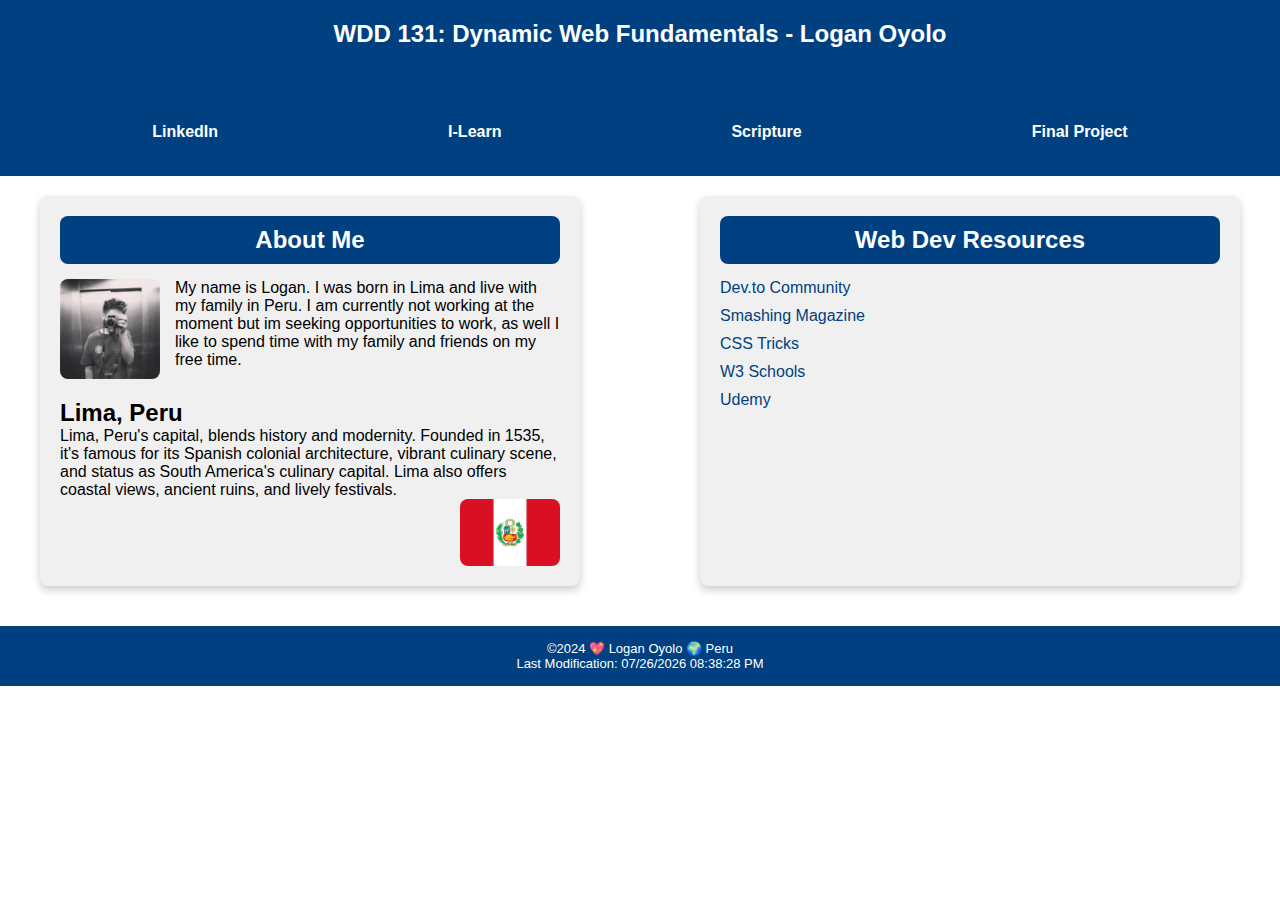
<file: index.html>
<!DOCTYPE html>
<html lang="en">
<head>
    <link rel="preconnect" href="https://fonts.googleapis.com">
    <link rel="preconnect" href="https://fonts.gstatic.com" crossorigin>
    <meta charset="UTF-8">
    <meta name="viewport" content="width=device-width, initial-scale=1.0">
    <title>WDD 131 - Dynamic Web Fundamentals - Logan Oyolo</title>
    <link rel="stylesheet" href="styles/base.css">
    <meta name="description" content="Logan Oyolo's WDD 131 Dynamic Web Fundamentals course page, featuring personal information, details about Lima, Peru, and helpful web development resources.">
    <meta name="author" content="Logan Oyolo">
</head>
<body>

    <header>
        <h1><span id="course-title">WDD 131: Dynamic Web Fundamentals</span> - Logan Oyolo</h1>
        <nav>
            <ul>
                <li><a href="https://www.linkedin.com/in/logan-oyolo-381514224/">LinkedIn</a></li>
                <li><a href="https://byui.instructure.com/">I-Learn</a></li>
                <li><a href="https://www.churchofjesuschrist.org/study/scriptures/bofm/1-ne/10?lang=eng">Scripture</a></li>
                <li><a href="#">Final Project</a></li>
            </ul>
        </nav>
    </header>

    <main>
        <div class="container">

            <div class="combined-section">
                <section class="about">
                    <div class="title-box">
                        <h2>About Me</h2>
                    </div>
                    <img src="images/me.jpg" alt="Logan">
                    <p>My name is Logan. I was born in Lima and live with my family in Peru. I am currently not working at the moment but im seeking opportunities to work, as well I like to spend time with my family and friends on my free time.</p>
                </section>

                <section class="location">
                    <h2>Lima, Peru</h2>
                    <p>Lima, Peru's capital, blends history and modernity. Founded in 1535, it's famous for its Spanish colonial architecture, vibrant culinary scene, and status as South America's culinary capital. Lima also offers coastal views, ancient ruins, and lively festivals.</p>
                    <img src="images/flag.jpg" alt="Flag">
                </section>
            </div>

            <section class="resources">
                <div class="title-box">
                    <h2>Web Dev Resources</h2>
                </div>
                <ul>
                    <li><a href="#">Dev.to Community</a></li>
                    <li><a href="#">Smashing Magazine</a></li>
                    <li><a href="#">CSS Tricks</a></li>
                    <li><a href="#">W3 Schools</a></li>
                    <li><a href="#">Udemy</a></li>
                </ul>
            </section>
        </div>
    </main>

  <footer>
    <p>&copy;2024 &#128150; Logan Oyolo &#127757; Peru</p>
    <p>Last Modification: <span id="lastModified"></span></p>
  </footer>


    <script src="scripts/getdates.js"></script>
</body>
</html>
</file>
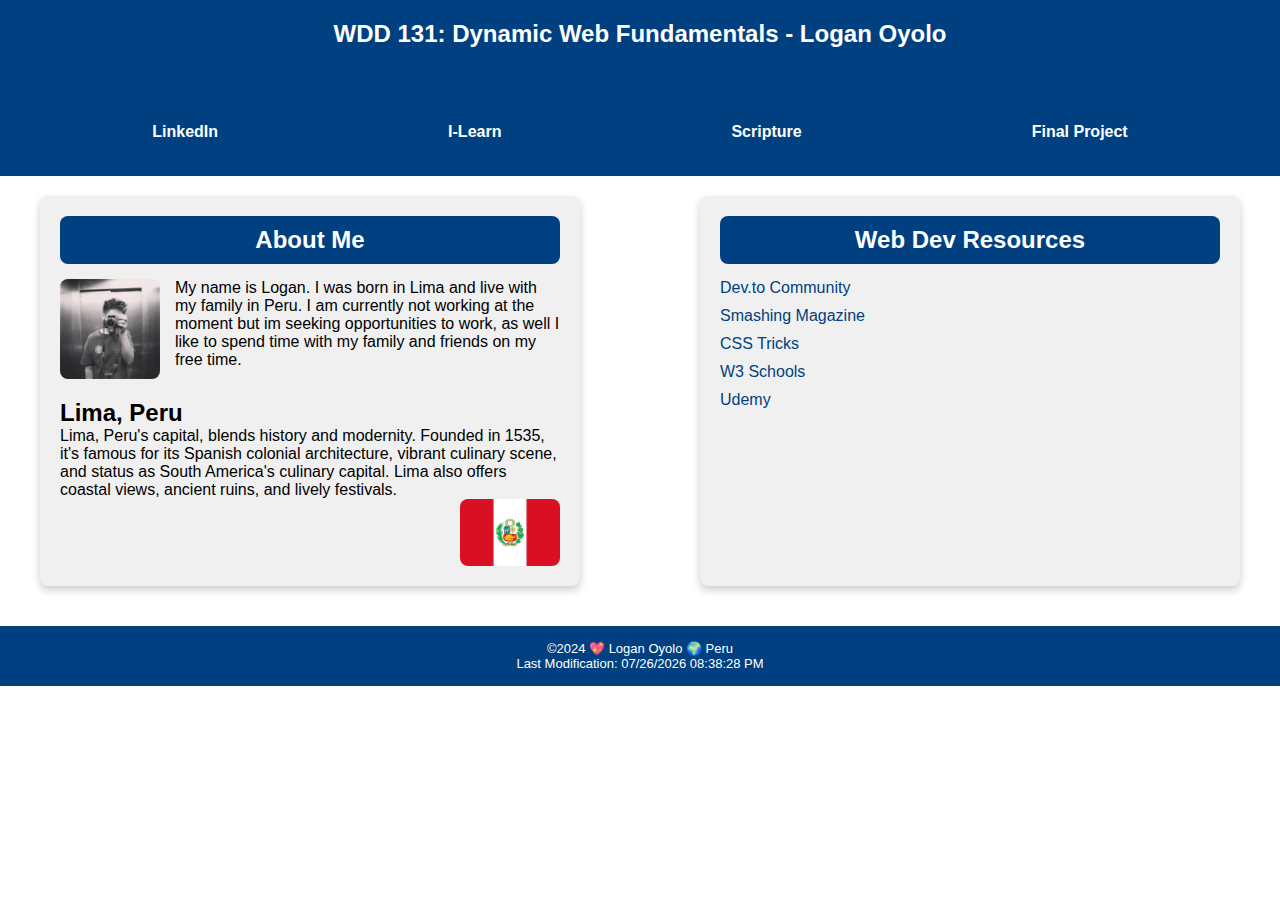
<file: W01/index.html>
<!DOCTYPE html>
<html lang="en">
<head>
    <meta charset="UTF-8">
    <meta name="viewport" content="width=device-width, initial-scale=1.0">
    <title>WDD 131 - Dynamic Web Fundamentals - Logan Oyolo</title>
    <link rel="stylesheet" href="styles/base.css">
    <meta name="keywords" content="HTML, CSS, JavaScript">
</head>
<body>

    <header>
        <h1>WDD 131: Dynamic Web Fundamentals - Logan Oyolo</h1>
        <nav>
            <ul>
                <li><a href="https://www.linkedin.com/in/logan-oyolo-381514224/">LinkedIn</a></li>
                <li><a href="https://byui.instructure.com/">I-Learn</a></li>
                <li><a href="https://www.churchofjesuschrist.org/study/scriptures/bofm/1-ne/10?lang=eng">Scripture</a></li>
                <li><a href="#">Final Project</a></li>
            </ul>
        </nav>
    </header>

    <main>
        <div class="container">

            <div class="combined-section">
                <section class="about">
                    <div class="title-box">
                        <h2>About Me</h2>
                    </div>
                    <img src="images/me.jpg" alt="Logan">
                    <p>My name is Logan. I was born in Lima and live with my family in Peru. I am currently not working at the moment but im seeking opportunities to work, as well I like to spend time with my family and friends on my free time.</p>
                </section>

                <section class="location">
                    <h2>Lima, Peru</h2>
                    <p>Lima, Peru's capital, blends history and modernity. Founded in 1535, it's famous for its Spanish colonial architecture, vibrant culinary scene, and status as South America's culinary capital. Lima also offers coastal views, ancient ruins, and lively festivals.</p>
                    <img src="images/flag.jpg" alt="Flag">
                </section>
            </div>

            <section class="resources">
                <div class="title-box">
                    <h2>Web Dev Resources</h2>
                </div>
                <ul>
                    <li><a href="#">Dev.to Community</a></li>
                    <li><a href="#">Smashing Magazine</a></li>
                    <li><a href="#">CSS Tricks</a></li>
                    <li><a href="#">W3 Schools</a></li>
                    <li><a href="#">Udemy</a></li>
                </ul>
            </section>
        </div>
    </main>

  <footer>
    <p>&copy;2024 &#128150; Logan Oyolo &#127757; Peru</p>
    <p>Last Modification: <span id="lastModified"></span></p>
  </footer>


    <script src="scripts/getdates.js"></script>
</body>
</html>
</file>
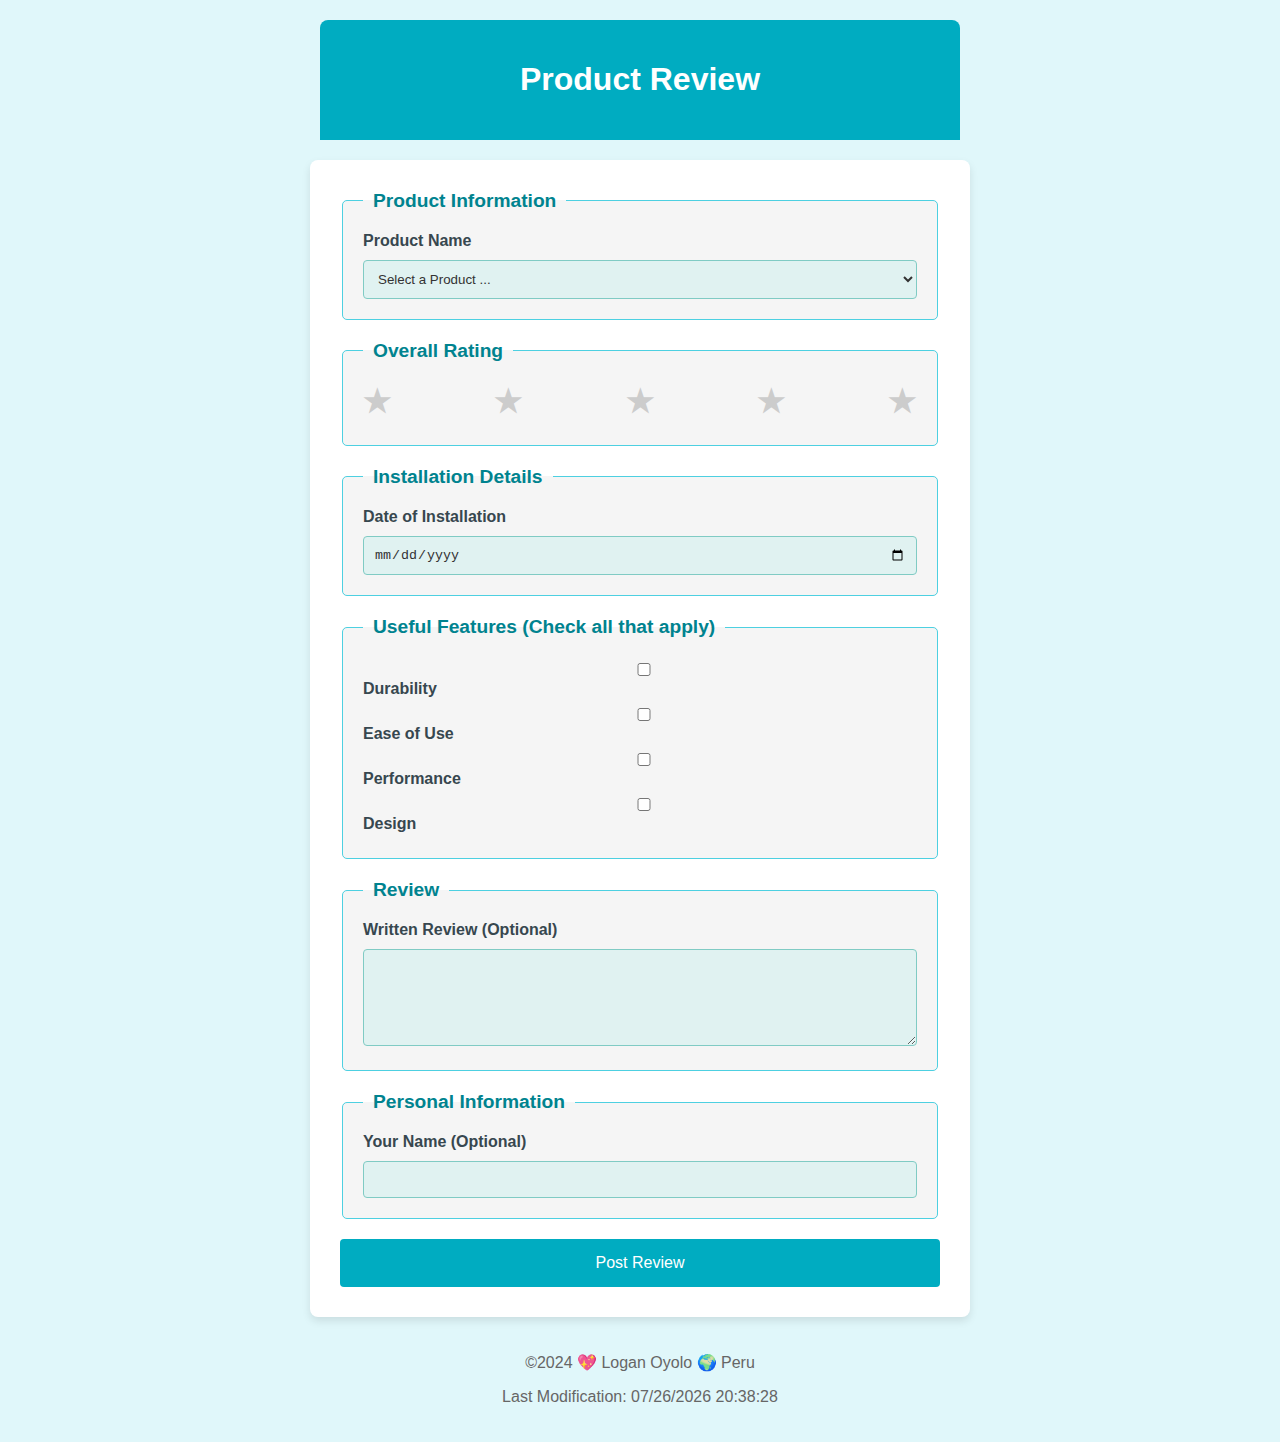
<file: form.html>
<!DOCTYPE html>
<html lang="en">
<head>
    <meta charset="UTF-8">
    <meta name="viewport" content="width=device-width, initial-scale=1.0">
    <title>Product Review</title>
    <meta name="description" content="Submit a review for your favorite product, rate its features, and share your experience.">
    <meta name="author" content="Logan Oyolo">
    <link rel="stylesheet" href="styles/main.css">
    <script src="scripts/main.js" defer></script>
</head>
<body>
    <header>
        <h1>Product Review</h1>
    </header>

    <main>
        <form id="reviewForm" method="get" action="review.html">
            <fieldset>
                <legend>Product Information</legend>
                <label for="productName">Product Name</label>
                <select id="productName" name="productName" required>
                    <option value="" disabled selected>Select a Product ...</option>
                </select>
            </fieldset>

            <fieldset>
                <legend>Overall Rating</legend>
                <div class="rating-container">
                    <input type="radio" id="star1" name="overallRating" value="1" required>
                    <label for="star1">&#9733;</label>
                    <input type="radio" id="star2" name="overallRating" value="2">
                    <label for="star2">&#9733;</label>
                    <input type="radio" id="star3" name="overallRating" value="3">
                    <label for="star3">&#9733;</label>
                    <input type="radio" id="star4" name="overallRating" value="4">
                    <label for="star4">&#9733;</label>
                    <input type="radio" id="star5" name="overallRating" value="5">
                    <label for="star5">&#9733;</label>
                </div>
            </fieldset>

            <fieldset>
                <legend>Installation Details</legend>
                <label for="installationDate">Date of Installation</label>
                <input type="date" id="installationDate" name="installationDate" required>
            </fieldset>

            <fieldset>
                <legend>Useful Features (Check all that apply)</legend>
                <div>
                    <input type="checkbox" id="durability" name="usefulFeatures" value="durability">
                    <label for="durability">Durability</label>
                </div>
                <div>
                    <input type="checkbox" id="easeOfUse" name="usefulFeatures" value="easeOfUse">
                    <label for="easeOfUse">Ease of Use</label>
                </div>
                <div>
                    <input type="checkbox" id="performance" name="usefulFeatures" value="performance">
                    <label for="performance">Performance</label>
                </div>
                <div>
                    <input type="checkbox" id="design" name="usefulFeatures" value="design">
                    <label for="design">Design</label>
                </div>
            </fieldset>

            <fieldset>
                <legend>Review</legend>
                <label for="writtenReview">Written Review (Optional)</label>
                <textarea id="writtenReview" name="writtenReview" rows="5"></textarea>
            </fieldset>

            <fieldset>
                <legend>Personal Information</legend>
                <label for="userName">Your Name (Optional)</label>
                <input type="text" id="userName" name="userName">
            </fieldset>

            <button type="submit">Post Review</button>
        </form>
    </main>

    <footer>
        <p>&copy;2024 &#128150; Logan Oyolo &#127757; Peru</p>
        <p>Last Modification: <span id="lastModified"></span></p>
    </footer>
</body>

</html>
</file>
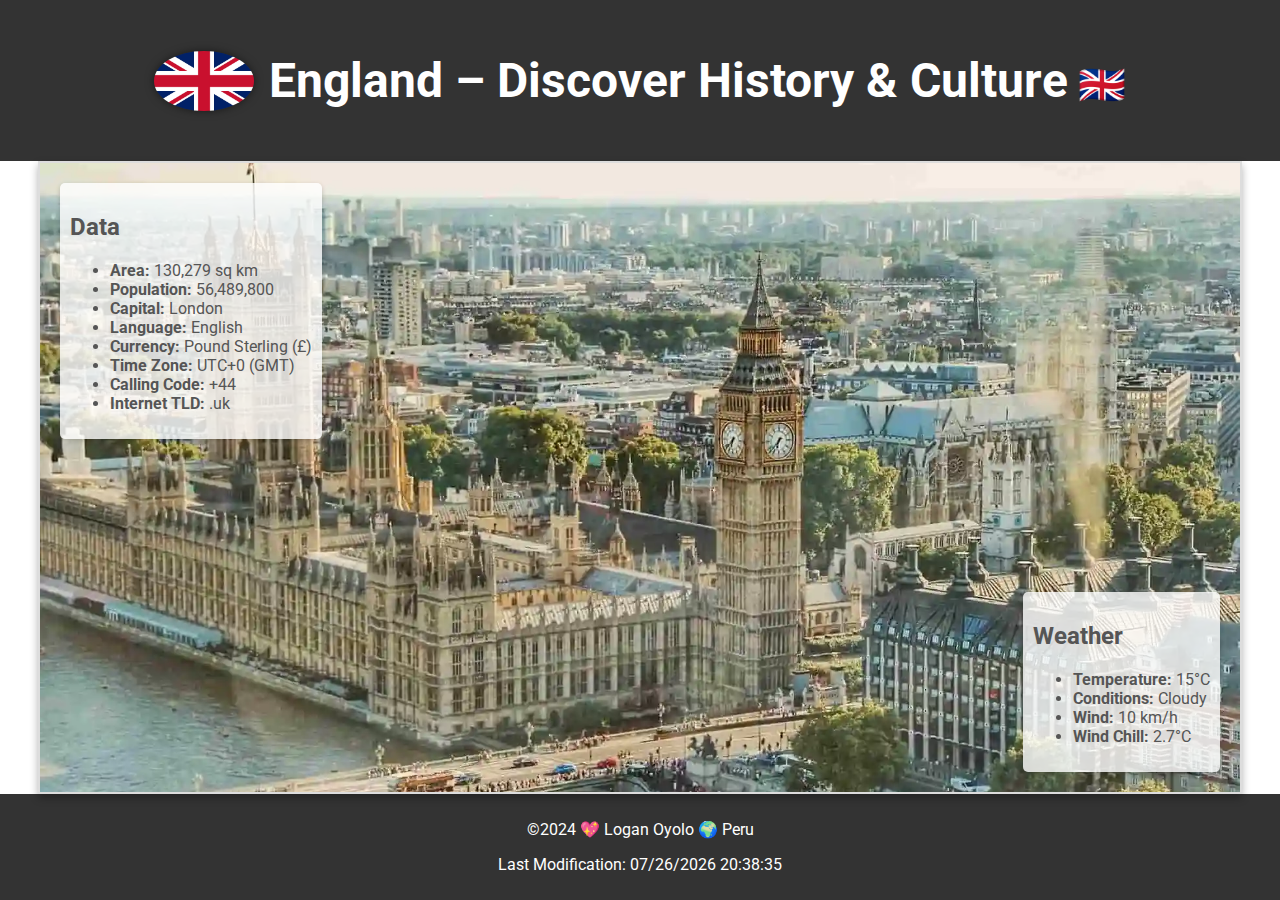
<file: place.html>
<!DOCTYPE html>
<html lang="en">
<head>
    <meta charset="UTF-8">
    <meta name="viewport" content="width=device-width, initial-scale=1.0">
    <meta name="description" content="Explore England: a land of rich history, vibrant culture, stunning landscapes, and current weather data. Discover key facts about its area, population, and capital, London.">
    <meta name="author" content="Logan Oyolo">
    <title>England – Discover History & Culture</title>
    <link rel="stylesheet" href="styles/places.css">
    <link rel="preconnect" href="https://fonts.googleapis.com">
    <link rel="preconnect" href="https://fonts.gstatic.com" crossorigin>
    <link href="https://fonts.googleapis.com/css2?family=Roboto:wght@400;700&display=swap" rel="stylesheet">
    
</head>
<body>
    <header>
        <img src="images/logo-200w.webp"
             alt="England Logo"
             srcset="images/logo-200w.webp 200w"
             sizes="200px"
             width="200" height="100" class="header-logo">
        <h1>England – Discover History & Culture</h1>
    </header>

    <main>
        <section id="data-top-left">
            <h2>Data</h2>
            <ul>
                <li><strong>Area:</strong> 130,279 sq km</li>
                <li><strong>Population:</strong> 56,489,800</li>
                <li><strong>Capital:</strong> London</li>
                <li><strong>Language:</strong> English</li>
                <li><strong>Currency:</strong> Pound Sterling (£)</li>
                <li><strong>Time Zone:</strong> UTC+0 (GMT)</li>
                <li><strong>Calling Code:</strong> +44</li>
                <li><strong>Internet TLD:</strong> .uk</li>
            </ul>
        </section>

        <section id="weather-bottom-right">
            <h2>Weather</h2>
            <ul>
                <li><strong>Temperature:</strong> 15°C</li>
                <li><strong>Conditions:</strong> Cloudy</li>
                <li><strong>Wind:</strong> 10 km/h</li>
                <li><strong>Wind Chill:</strong> <span id="wind-chill">Calculating...</span></li>
                <li id="wind-chill-note">Wind chill calculation is not applicable for current conditions.</li>
            </ul>
        </section>
    </main>

    <footer>
        <p>&copy;2024 &#128150; Logan Oyolo &#127757; Peru</p>
        <p>Last Modification: <span id="lastModified"></span></p>
    </footer>

    <script src="scripts/places.js" defer></script>
</body>
</html>
</file>
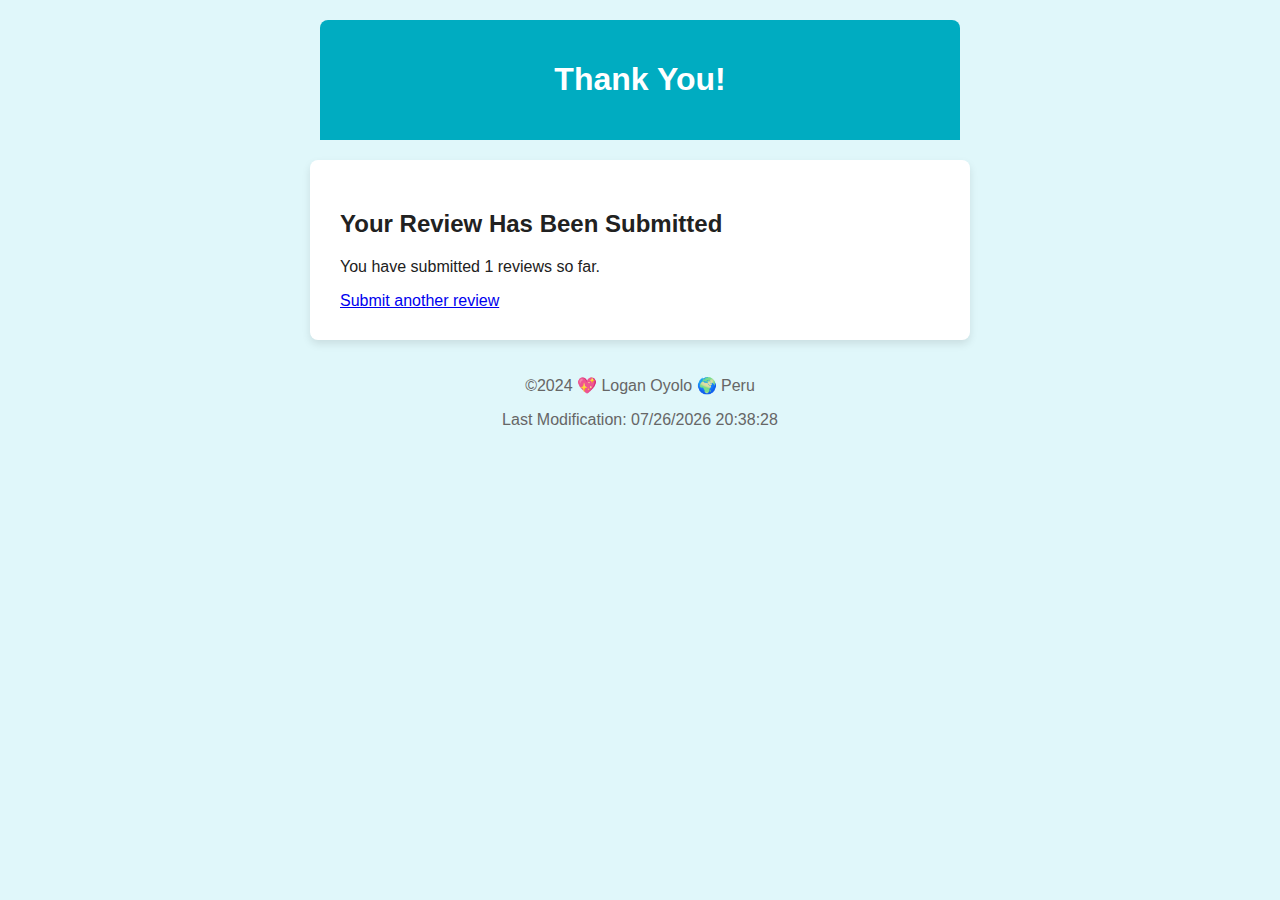
<file: review.html>
<!DOCTYPE html>
<html lang="en">
<head>
    <meta charset="UTF-8">
    <meta name="viewport" content="width=device-width, initial-scale=1.0">
    <title>Review Submitted</title>
    <link rel="stylesheet" href="styles/main.css">
    <script src="scripts/review.js" defer></script>
</head>
<body>
    <header>
        <h1>Thank You!</h1>
    </header>

    <main>
        <h2>Your Review Has Been Submitted</h2>
        <p>You have submitted <span id="reviewCounter">0</span> reviews so far.</p>
        <a href="form.html">Submit another review</a>
    </main>
    
    <footer>
        <p>&copy;2024 &#128150; Logan Oyolo &#127757; Peru</p>
        <p>Last Modification: <span id="lastModified"></span></p>
    </footer>
</body>
</html>
</file>
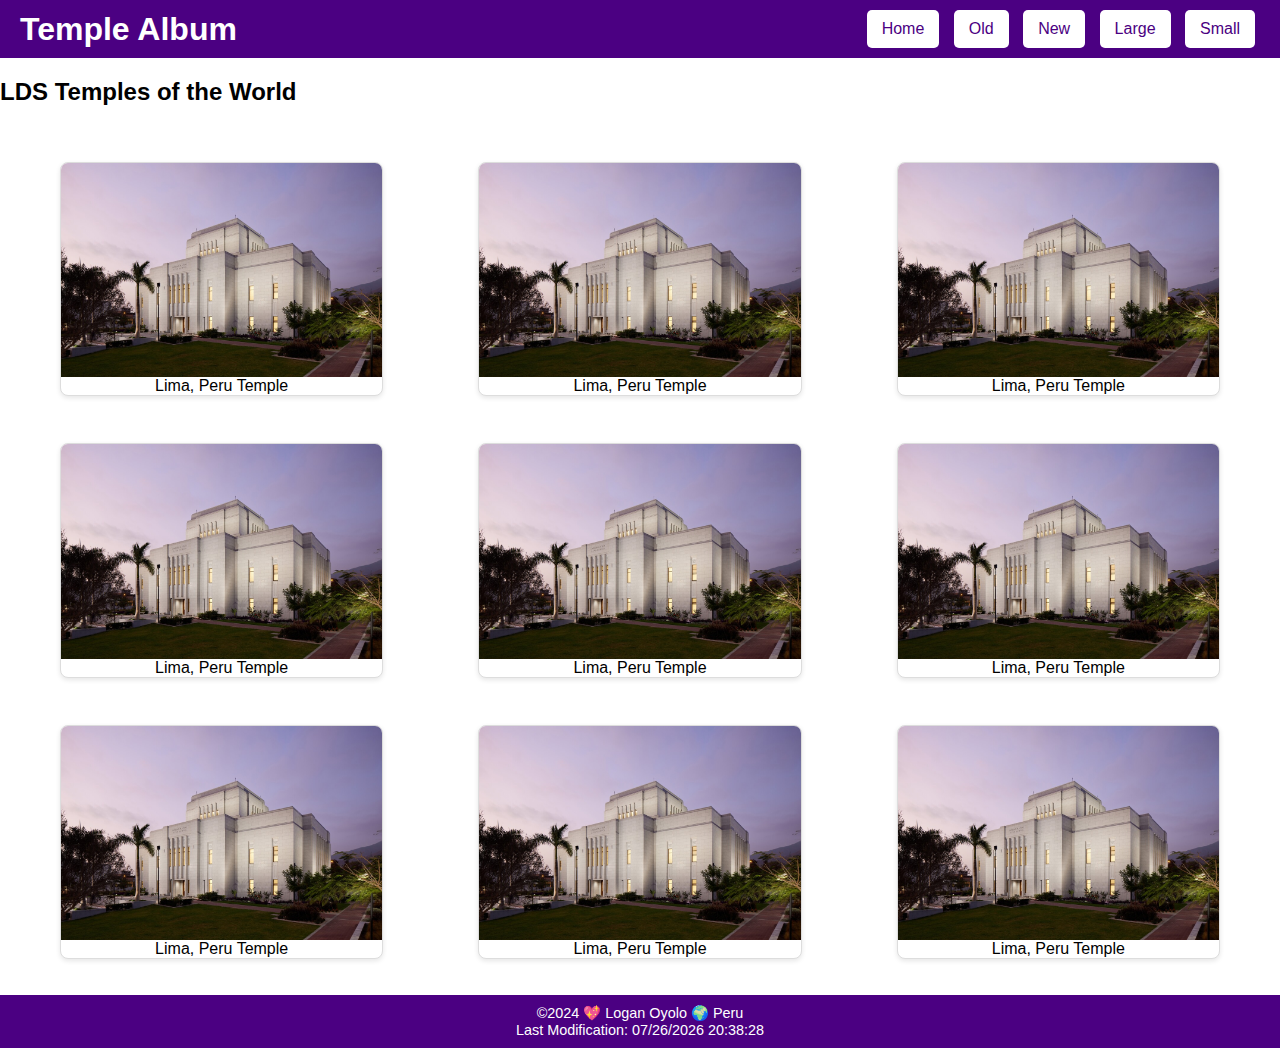
<file: temples.html>
<!DOCTYPE html>
<html lang="en">
<head>
    <meta charset="UTF-8">
    <meta name="viewport" content="width=device-width, initial-scale=1.0">
    <meta name="description" content="Explore our collection of LDS temples from around the world, featuring both historical and modern temples.">
    <title>Temple Album</title>
    <link rel="stylesheet" href="styles/templeslarge.css">
    <meta name="author" content="Logan Oyolo">
</head>
<body>
    <header>
        <div class="navbar">
            <h1>Temple Album</h1>
            <nav>
                <a href="#" aria-label="Show all temples" onclick="filterImages('all')">Home</a>
                <a href="#" aria-label="Show old temples" onclick="filterImages('old')">Old</a>
                <a href="#" aria-label="Show new temples" onclick="filterImages('new')">New</a>
                <a href="#" aria-label="Show large temples" onclick="filterImages('large')">Large</a>
                <a href="#" aria-label="Show small temples" onclick="filterImages('small')">Small</a>
            </nav>
        </div>
    </header>
    <main>
    <h2>LDS Temples of the World</h2>
        <section id="album" class="grid">
            
            <figure class="grid-item old large">
                <img src="images/temple.jpg" alt="Lima, Peru Temple">
                <figcaption>Lima, Peru Temple</figcaption>
            </figure>
            <figure class="grid-item new small">
                <img src="images/temple.jpg" alt="Lima, Peru Temple">
                <figcaption>Lima, Peru Temple</figcaption>
            </figure>
            <figure class="grid-item old small">
                <img src="images/temple.jpg" alt="Lima, Peru Temple">
                <figcaption>Lima, Peru Temple</figcaption>
            </figure>

            
            <figure class="grid-item new large">
                <img src="images/temple.jpg" alt="Lima, Peru Temple">
                <figcaption>Lima, Peru Temple</figcaption>
            </figure>
            <figure class="grid-item old large">
                <img src="images/temple.jpg" alt="Lima, Peru Temple">
                <figcaption>Lima, Peru Temple</figcaption>
            </figure>
            <figure class="grid-item new small">
                <img src="images/temple.jpg" alt="Lima, Peru Temple">
                <figcaption>Lima, Peru Temple</figcaption>
            </figure>

            
            <figure class="grid-item old small">
                <img src="images/temple.jpg" alt="Lima, Peru Temple">
                <figcaption>Lima, Peru Temple</figcaption>
            </figure>
            <figure class="grid-item new large">
                <img src="images/temple.jpg" alt="Lima, Peru Temple">
                <figcaption>Lima, Peru Temple</figcaption>
            </figure>
            <figure class="grid-item old large">
                <img src="images/temple.jpg" alt="Lima, Peru Temple">
                <figcaption>Lima, Peru Temple</figcaption>
            </figure>
        </section>
    </main>
    <footer>
        <p>&copy;2024 &#128150; Logan Oyolo &#127757; Peru</p>
        <p>Last Modification: <span id="lastModified"></span></p>
    </footer>
<script src="scripts/temples.js" defer></script>
</body>
</html>
</file>
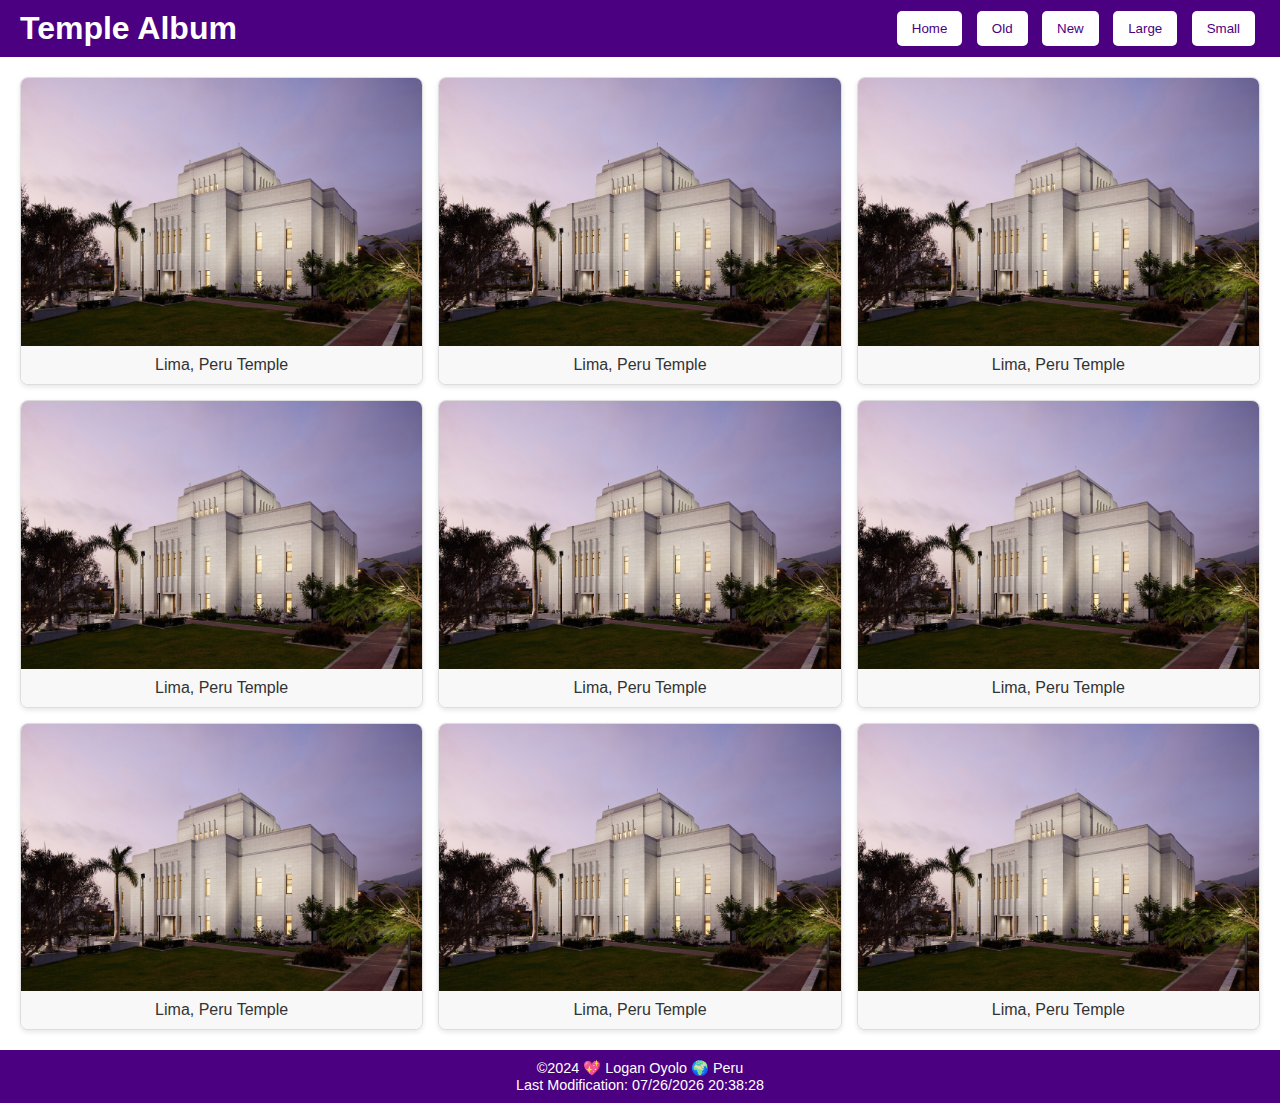
<file: W02/temples.html>
<!DOCTYPE html>
<html lang="en">
<head>
    <meta charset="UTF-8">
    <meta name="viewport" content="width=device-width, initial-scale=1.0">
    <meta name="description" content="Explore our collection of LDS temples from around the world, featuring both historical and modern temples.">
    <title>Temple Album</title>
    <link rel="stylesheet" href="styles/templeslarge.css">
</head>
<body>
    <header>
        <div class="navbar">
            <h1>Temple Album</h1>
            <nav>
                <button aria-label="Show all temples" onclick="filterImages('all')">Home</button>
                <button aria-label="Show old temples" onclick="filterImages('old')">Old</button>
                <button aria-label="Show new temples" onclick="filterImages('new')">New</button>
                <button aria-label="Show large temples" onclick="filterImages('large')">Large</button>
                <button aria-label="Show small temples" onclick="filterImages('small')">Small</button>
            </nav>
        </div>
    </header>
    <main>
        <section id="album" class="grid">
            
            <div class="grid-item old large">
                <img src="images/temple.jpg" alt="Lima, Peru Temple">
                <p>Lima, Peru Temple</p>
            </div>
            <div class="grid-item new small">
                <img src="images/temple.jpg" alt="Lima, Peru Temple">
                <p>Lima, Peru Temple</p>
            </div>
            <div class="grid-item old small">
                <img src="images/temple.jpg" alt="Lima, Peru Temple">
                <p>Lima, Peru Temple</p>
            </div>

            
            <div class="grid-item new large">
                <img src="images/temple.jpg" alt="Lima, Peru Temple">
                <p>Lima, Peru Temple</p>
            </div>
            <div class="grid-item old large">
                <img src="images/temple.jpg" alt="Lima, Peru Temple">
                <p>Lima, Peru Temple</p>
            </div>
            <div class="grid-item new small">
                <img src="images/temple.jpg" alt="Lima, Peru Temple">
                <p>Lima, Peru Temple</p>
            </div>

            
            <div class="grid-item old small">
                <img src="images/temple.jpg" alt="Lima, Peru Temple">
                <p>Lima, Peru Temple</p>
            </div>
            <div class="grid-item new large">
                <img src="images/temple.jpg" alt="Lima, Peru Temple">
                <p>Lima, Peru Temple</p>
            </div>
            <div class="grid-item old large">
                <img src="images/temple.jpg" alt="Lima, Peru Temple">
                <p>Lima, Peru Temple</p>
            </div>
        </section>
    </main>
    <footer>
        <p>&copy;2024 &#128150; Logan Oyolo &#127757; Peru</p>
        <p>Last Modification: <span id="lastModified"></span></p>
    </footer>
    <script src="scripts/temples.js"></script>
</body>
</html>
</file>
<file: styles/base.css>
* {
    margin: 0;
    padding: 0;
    box-sizing: border-box;
}

body {
    font-family: Arial, sans-serif;
}

header {
    background-color: #004080;
    color: #ffffff;
    padding: 20px;
    text-align: center;
}

header h1 {
    font-size: 24px;
    margin-bottom: 60px;
}

nav ul {
    display: flex;
    justify-content: center;
    list-style: none;
}

nav ul li {
    margin: 15px;
}

nav ul li a {
    color: #ffffff;
    text-decoration: none;
    font-weight: bold;
    padding: 150px 100px;
}

main {
    display: flex;
    justify-content: center;
    padding: 20px;
}

.container {
    display: flex;
    justify-content: space-between;
    width: 100%;
    max-width: 1200px;
    gap: 20px;
}

.combined-section, .resources {
    background-color: #f0f0f0;
    padding: 20px;
    border-radius: 8px;
    box-shadow: 0 4px 8px rgba(0, 0, 0, 0.2);
    width: 45%;
}

.combined-section {
    display: flex;
    flex-direction: column;
    gap: 20px;
}

.title-box {
    background-color: #004080;
    color: #ffffff;
    padding: 10px;
    border-radius: 8px;
    margin-bottom: 15px;
    text-align: center;
}

.about img {
    float: left;
    max-width: 100px;
    margin-right: 15px;
    border-radius: 8px;
}

.location img {
    float: right;
    max-width: 100px;
    margin-left: 15px;
    border-radius: 8px;
}

.resources ul {
    list-style: none;
    padding: 0;
}

.resources ul li {
    margin: 10px 0;
}

.resources ul li a {
    color: #004080;
    text-decoration: none;
}

footer {
    background-color: #004080;
    color: #ffffff;
    text-align: center;
    padding: 15px;
    margin-top: 20px;
}

footer p {
    font-size: 13px;
}

nav ul li a:hover {
    color: #ADD8E6; 
    text-decoration: underline;
}
</file>
<file: W01/styles/base.css>
* {
    margin: 0;
    padding: 0;
    box-sizing: border-box;
}

body {
    font-family: Arial, sans-serif;
}

header {
    background-color: #004080;
    color: #ffffff;
    padding: 20px;
    text-align: center;
}

header h1 {
    font-size: 24px;
    margin-bottom: 60px;
}

nav ul {
    display: flex;
    justify-content: center;
    list-style: none;
}

nav ul li {
    margin: 15px;
}

nav ul li a {
    color: #ffffff;
    text-decoration: none;
    font-weight: bold;
    padding: 150px 100px;
}

main {
    display: flex;
    justify-content: center;
    padding: 20px;
}

.container {
    display: flex;
    justify-content: space-between;
    width: 100%;
    max-width: 1200px;
    gap: 20px;
}

.combined-section, .resources {
    background-color: #f0f0f0;
    padding: 20px;
    border-radius: 8px;
    box-shadow: 0 4px 8px rgba(0, 0, 0, 0.2);
    width: 45%;
}

.combined-section {
    display: flex;
    flex-direction: column;
    gap: 20px;
}

.title-box {
    background-color: #004080;
    color: #ffffff;
    padding: 10px;
    border-radius: 8px;
    margin-bottom: 15px;
    text-align: center;
}

.about img {
    float: left;
    max-width: 100px;
    margin-right: 15px;
    border-radius: 8px;
}

.location img {
    float: right;
    max-width: 100px;
    margin-left: 15px;
    border-radius: 8px;
}

.resources ul {
    list-style: none;
    padding: 0;
}

.resources ul li {
    margin: 10px 0;
}

.resources ul li a {
    color: #004080;
    text-decoration: none;
}

footer {
    background-color: #004080;
    color: #ffffff;
    text-align: center;
    padding: 15px;
    margin-top: 20px;
}

footer p {
    font-size: 13px;
}
</file>
<file: styles/main.css>
body {
    font-family: 'Roboto', Arial, sans-serif;
    background-color: #e0f7fa;
    color: #212121;
    margin: 0;
    padding: 20px;
    display: flex;
    flex-direction: column;
    align-items: center;
}

header {
    background-color: #00acc1;
    color: #fff;
    padding: 20px;
    text-align: center;
    border-radius: 8px 8px 0 0;
    margin-bottom: 20px;
    width: 100%;
    max-width: 600px;
}

main {
    max-width: 600px;
    width: 100%;
    background-color: #fff;
    padding: 30px;
    border-radius: 8px;
    box-shadow: 0 4px 8px rgba(0, 0, 0, 0.1);
}

form {
    display: grid;
    gap: 20px;
}

fieldset {
    border: 1px solid #4dd0e1;
    border-radius: 5px;
    padding: 20px;
    background-color: #f5f5f5;
}

legend {
    font-weight: bold;
    font-size: 1.2em;
    padding: 0 10px;
    color: #00838f;
}

label {
    display: block;
    margin-bottom: 5px;
    font-weight: bold;
    color: #37474f;
}

input,
select,
textarea {
    width: 100%;
    padding: 10px;
    border: 1px solid #80cbc4;
    border-radius: 4px;
    box-sizing: border-box;
    margin-top: 5px;
    background-color: #e0f2f1;
    color: #333;
}

.rating-container {
    display: flex;
    justify-content: space-between;
    direction: rtl;
}

.rating-container input {
    display: none;
}

.rating-container label {
    font-size: 2em;
    color: #ccc;
    cursor: pointer;
    transition: color 0.2s;
}

.rating-container label:hover,
.rating-container label:hover ~ label,
.rating-container input:checked ~ label {
    color: #ffb300;
}

input.checkbox-input {
    margin-right: 10px;
}

button {
    background-color: #00acc1;
    color: #fff;
    border: none;
    padding: 15px 20px;
    font-size: 1em;
    border-radius: 4px;
    cursor: pointer;
    transition: background-color 0.3s;
}

button:hover {
    background-color: #00838f;
}

footer {
    margin-top: 20px;
    text-align: center;
    color: #666;

}
</file>
<file: styles/places.css>
:root {
    --primary-color: #333;
    --text-color: #555;
    --box-bg-color: rgba(255, 255, 255, 0.8);
    --padding-small: 10px;
}

body {
    margin: 0;
    padding: 0;
    font-family: 'Roboto', Arial, sans-serif;
    display: flex;
    flex-direction: column;
    height: 100vh;
    color: var(--text-color);
}

header {
    background: var(--primary-color); 
    color: white;
    text-align: center;
    padding: 20px;
    font-size: 1.5rem;
    font-weight: bold;
    display: flex;
    align-items: center;
    justify-content: center;
    gap: 15px;
}

.header-logo {
    max-width: 100px;
    height: auto;
    border-radius: 50%;
    box-shadow: 0 0 8px rgba(0, 0, 0, 0.5);
}

header h1::after {
    content: " 🇬🇧";
    display: inline-block;
    margin-left: 10px;
    font-size: 0.8em;
    vertical-align: middle;
}

main {
    flex: 1;
    background: url('../images/london.webp') no-repeat center center;
    background-size: cover;
    width: 1200px;
    height: 800px;
    margin: 0 auto;
    position: relative;
    border: 2px solid #ddd;
    box-shadow: 0 4px 8px rgba(0, 0, 0, 0.3);
}

#data-top-left {
    position: absolute;
    top: 20px;
    left: 20px;
    background: var(--box-bg-color);
    padding: var(--padding-small);
    border-radius: 5px;
    box-shadow: 0 2px 5px rgba(0, 0, 0, 0.2);
}

#weather-bottom-right {
    position: absolute;
    bottom: 20px;
    right: 20px;
    background: var(--box-bg-color);
    padding: var(--padding-small);
    border-radius: 5px;
    box-shadow: 0 2px 5px rgba(0, 0, 0, 0.2);
}

footer {
    background: var(--primary-color);
    color: white;
    text-align: center;
    padding: 10px;
}

#wind-chill-note {
    display: none;
    color: red;
    font-size: 0.9rem;
    margin-top: 5px;
}

@media (max-width: 600px) {

    header {
        flex-direction: column;
        padding: 15px;
        font-size: 1.2rem;
        gap: 5px;
    }

    .header-logo {
        max-width: 75px;
    }

    main {
        background: url('../images/london.webp') no-repeat center center/cover;
        width: auto; 
        height: auto;
    }

    #data-top-left,
    #weather-bottom-right {
        position: relative;
        top: auto;
        bottom: auto;
        left: 10px;
        right: 10px;
        width: 95%;
        margin: 10px auto;
        box-shadow: 0 2px 5px rgba(0, 0, 0, 0.2);
        padding: var(--padding-small);
        background: var(--box-bg-color);
        border-radius: 5px;
    }

    footer {
        padding: 8px;
        font-size: 0.9rem;
    }
}
</file>
<file: styles/templeslarge.css>
:root {
    --primary-color: #4b0082;
    --background-color: #fff;
    --text-color: #333;
    --border-color: #ddd;
    --hover-color: #ccc;
}

body, h1, p, button {
    margin: 0;
    padding: 0;
    box-sizing: border-box;
    font-family: Arial, 'Helvetica Neue', Helvetica, sans-serif;
}

header {
    background-color: var(--primary-color);
    color: var(--background-color);
    padding: 10px 20px;
}

.navbar {
    display: flex;
    justify-content: space-between;
    align-items: center;
}

.navbar nav button {
    background: var(--background-color);
    border: none;
    color: var(--primary-color);
    padding: 10px 15px;
    margin: 0 5px;
    border-radius: 5px;
    cursor: pointer;
    transition: background 0.3s, transform 0.2s;
}

.navbar nav button:hover {
    background: var(--hover-color);
    transform: scale(1.05);
}

.grid {
    display: grid;
    grid-template-columns: repeat(3, 1fr);
    gap: 15px;
    padding: 20px;
}

.grid-item {
    text-align: center;
    border: 1px solid var(--border-color);
    border-radius: 8px;
    overflow: hidden;
    box-shadow: 0 2px 5px rgba(0, 0, 0, 0.1);
    background: var(--background-color);
    transition: transform 0.3s ease;
}

.grid-item:hover {
    transform: translateY(-5px);
}

.grid-item img {
    width: 100%;
    height: auto;
    display: block;
}

.grid-item p {
    padding: 10px;
    font-size: 1rem;
    background-color: #f8f8f8;
    margin: 0;
    color: var(--text-color);
}

footer {
    text-align: center;
    padding: 10px;
    background-color: var(--primary-color);
    color: var(--background-color);
    font-size: 0.9rem;
}

@media screen and (max-width: 768px) {
    .navbar {
        flex-direction: column;
        gap: 10px;
    }

    .grid {
        grid-template-columns: repeat(2, 1fr);
    }

    .navbar nav button {
        padding: 8px 12px;
        font-size: 0.9rem;
    }
}

@media screen and (max-width: 480px) {
    .grid {
        grid-template-columns: 1fr;
    }

    .navbar nav {
        display: flex;
        flex-wrap: wrap;
        justify-content: center;
        gap: 5px;
    }
}

.navbar nav a {

    background: var(--background-color); 
    color: var(--primary-color);

    border: none;
    padding: 10px 15px;
    margin: 0 5px;
    border-radius: 5px;
    cursor: pointer;
    transition: background 0.3s, transform 0.2s, color 0.3s;
    text-decoration: none;
    display: inline-block;
}

.navbar nav a:hover {

    background: var(--hover-color); 
    color: var(--primary-color);  
    transform: scale(1.05);
}
</file>
<file: W02/styles/templeslarge.css>
:root {
    --primary-color: #4b0082;
    --background-color: #fff;
    --text-color: #333;
    --border-color: #ddd;
    --hover-color: #ccc;
}

body, h1, p, button {
    margin: 0;
    padding: 0;
    box-sizing: border-box;
    font-family: Arial, 'Helvetica Neue', Helvetica, sans-serif;
}

header {
    background-color: var(--primary-color);
    color: var(--background-color);
    padding: 10px 20px;
}

.navbar {
    display: flex;
    justify-content: space-between;
    align-items: center;
}

.navbar nav button {
    background: var(--background-color);
    border: none;
    color: var(--primary-color);
    padding: 10px 15px;
    margin: 0 5px;
    border-radius: 5px;
    cursor: pointer;
    transition: background 0.3s, transform 0.2s;
}

.navbar nav button:hover {
    background: var(--hover-color);
    transform: scale(1.05);
}

.grid {
    display: grid;
    grid-template-columns: repeat(3, 1fr);
    gap: 15px;
    padding: 20px;
}

.grid-item {
    text-align: center;
    border: 1px solid var(--border-color);
    border-radius: 8px;
    overflow: hidden;
    box-shadow: 0 2px 5px rgba(0, 0, 0, 0.1);
    background: var(--background-color);
    transition: transform 0.3s ease;
}

.grid-item:hover {
    transform: translateY(-5px);
}

.grid-item img {
    width: 100%;
    height: auto;
    display: block;
}

.grid-item p {
    padding: 10px;
    font-size: 1rem;
    background-color: #f8f8f8;
    margin: 0;
    color: var(--text-color);
}

footer {
    text-align: center;
    padding: 10px;
    background-color: var(--primary-color);
    color: var(--background-color);
    font-size: 0.9rem;
}

@media screen and (max-width: 768px) {
    .navbar {
        flex-direction: column;
        gap: 10px;
    }

    .grid {
        grid-template-columns: repeat(2, 1fr);
    }

    .navbar nav button {
        padding: 8px 12px;
        font-size: 0.9rem;
    }
}

@media screen and (max-width: 480px) {
    .grid {
        grid-template-columns: 1fr;
    }

    .navbar nav {
        display: flex;
        flex-wrap: wrap;
        justify-content: center;
        gap: 5px;
    }
}
</file>
